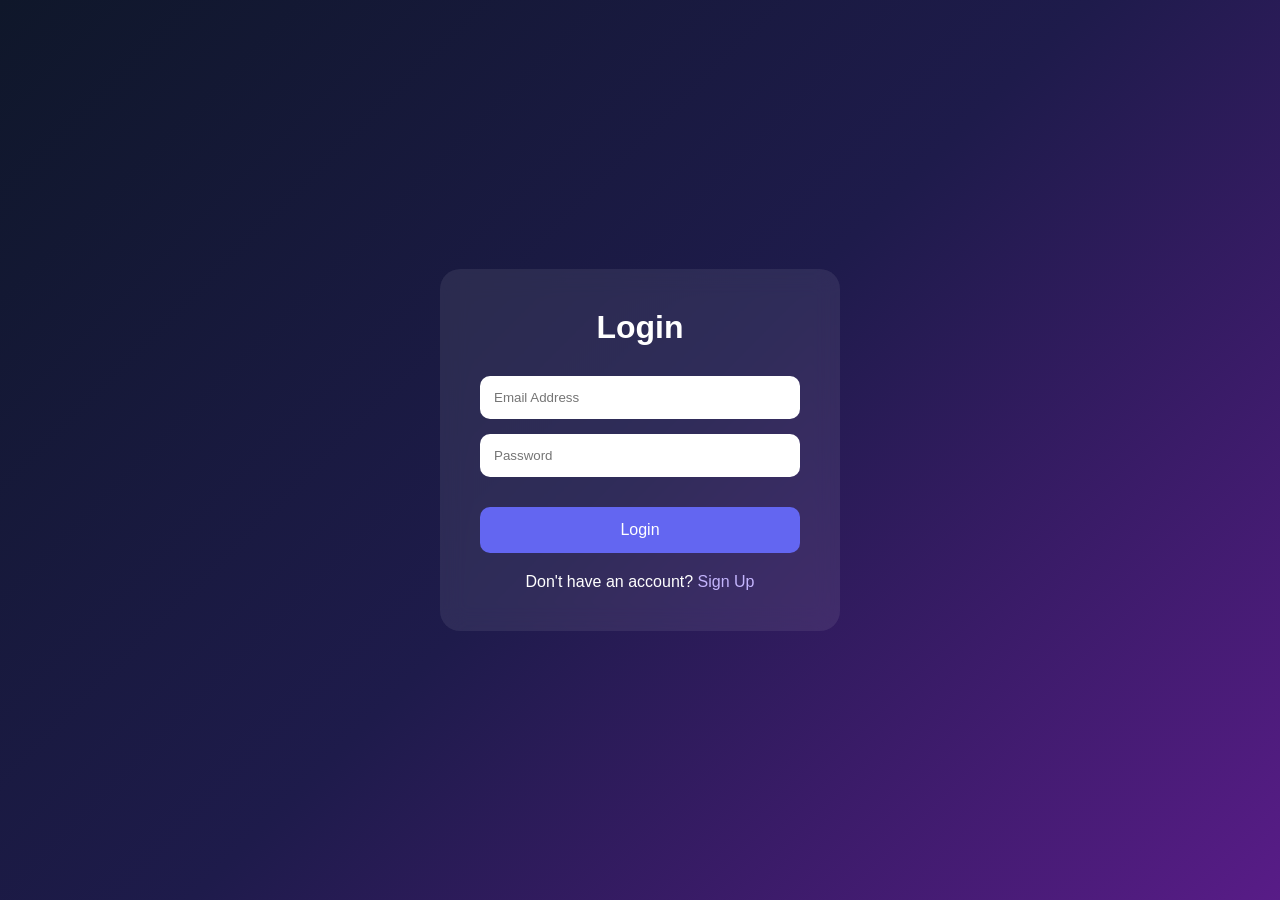
<file: login.html>
<!DOCTYPE html>
<html lang="en">
<head>
    <meta charset="UTF-8">
    <meta name="viewport" content="width=device-width, initial-scale=1.0">
    <title>SaveKart Login</title>

    <link rel="stylesheet" href="style.css">

    <style>

        body{
            font-family:Poppins,sans-serif;
            background:linear-gradient(135deg,#0f172a,#1e1b4b,#581c87);
            min-height:100vh;
            display:flex;
            justify-content:center;
            align-items:center;
        }

        .login-box{
            width:400px;
            background:rgba(255,255,255,0.08);
            backdrop-filter:blur(12px);
            padding:40px;
            border-radius:20px;
            color:white;
            text-align:center;
        }

        .login-box h1{
            margin-bottom:30px;
        }

        .input-box{
            margin:15px 0;
        }

        .input-box input{
            width:100%;
            padding:14px;
            border:none;
            border-radius:10px;
            outline:none;
        }

        .login-btn{
            width:100%;
            padding:14px;
            border:none;
            border-radius:10px;
            background:#6366f1;
            color:white;
            font-size:16px;
            cursor:pointer;
            margin-top:15px;
        }

        .login-btn:hover{
            background:#4f46e5;
        }

        a{
            color:#c4b5fd;
            text-decoration:none;
        }

    </style>
</head>
<body>

<div class="login-box">

    <h1>Login</h1>

    <form>

        <div class="input-box">
            <input type="email" placeholder="Email Address">
        </div>

        <div class="input-box">
            <input type="password" placeholder="Password">
        </div>

        <button class="login-btn">Login</button>

        <p style="margin-top:20px;">
            Don't have an account?
            <a href="signup.html">Sign Up</a>
        </p>

    </form>

</div>

<script src="js/api.js"></script>
<script src="js/auth.js"></script>
</body>
</html>
</file>
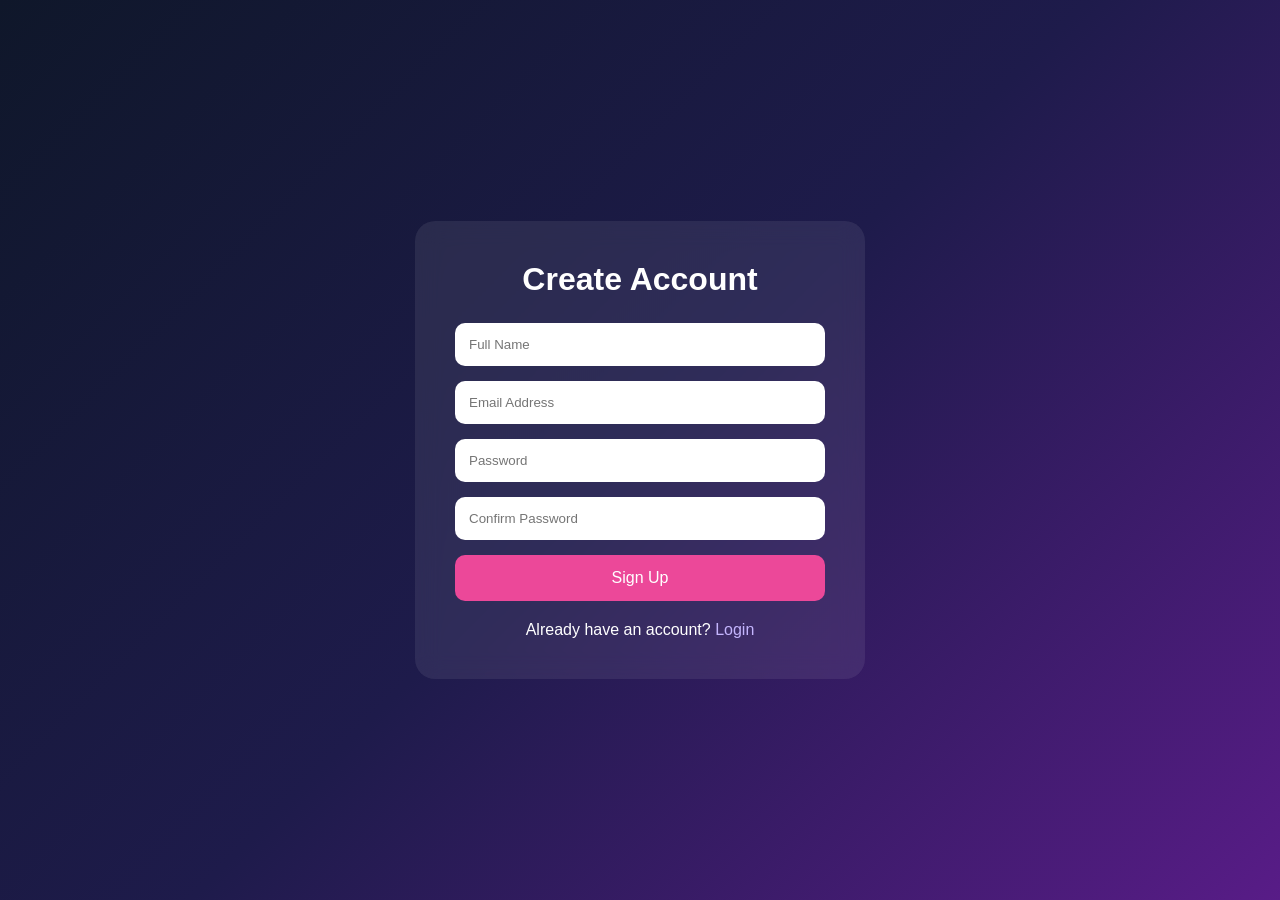
<file: signup.html>
<!DOCTYPE html>
<html lang="en">
<head>
<meta charset="UTF-8">
<meta name="viewport" content="width=device-width, initial-scale=1.0">

<title>SaveKart Sign Up</title>

<link rel="stylesheet" href="style.css">

<style>

body{
    font-family:Poppins,sans-serif;
    background:linear-gradient(135deg,#0f172a,#1e1b4b,#581c87);
    min-height:100vh;
    display:flex;
    justify-content:center;
    align-items:center;
}

.signup-box{
    width:450px;
    background:rgba(255,255,255,0.08);
    backdrop-filter:blur(12px);
    padding:40px;
    border-radius:20px;
    color:white;
}

.signup-box h1{
    text-align:center;
    margin-bottom:25px;
}

.input-box{
    margin:15px 0;
}

.input-box input{
    width:100%;
    padding:14px;
    border:none;
    border-radius:10px;
    outline:none;
}

.signup-btn{
    width:100%;
    padding:14px;
    border:none;
    border-radius:10px;
    background:#ec4899;
    color:white;
    cursor:pointer;
    font-size:16px;
}

.signup-btn:hover{
    background:#db2777;
}

a{
    color:#c4b5fd;
    text-decoration:none;
}

</style>

</head>

<body>

<div class="signup-box">

    <h1>Create Account</h1>

    <form>

        <div class="input-box">
            <input type="text" placeholder="Full Name">
        </div>

        <div class="input-box">
            <input type="email" placeholder="Email Address">
        </div>

        <div class="input-box">
            <input type="password" placeholder="Password">
        </div>

        <div class="input-box">
            <input type="password" placeholder="Confirm Password">
        </div>

        <button class="signup-btn">
            Sign Up
        </button>

        <p style="text-align:center;margin-top:20px;">
            Already have an account?
            <a href="login.html">Login</a>
        </p>

    </form>

</div>

<script src="js/api.js"></script>
<script src="js/auth.js"></script>
</body>
</html>
</file>
<file: style.css>
/* style.css */

*{
    margin:0;
    padding:0;
    box-sizing:border-box;
    scroll-behavior:smooth;
}

body{
    font-family:'Poppins',sans-serif;
    background:#07152d;
    color:#fff;
}

/* ================= NAVBAR ================= */
.navbar{
    width:100%;
    padding:18px 60px;
    background:#09192f;
    display:flex;
    justify-content:space-between;
    align-items:center;
    position:sticky;
    top:0;
    z-index:1000;
}

.logo{
    display:flex;
    align-items:center;
    gap:12px;
}

.logo img{
    width:55px;
    height:55px;
    object-fit:contain;
}

.logo h2{
    font-size:32px;
    font-weight:700;
    color:#3b82f6;
}

nav{
    display:flex;
    align-items:center;
    gap:18px;
}

nav a{
    text-decoration:none;
    color:#fff;
    font-size:17px;
    transition:0.3s;
}

nav a:hover,
nav a.active{
    color:#6c75ff;
}

.Login-btn{
    border:1px solid #5865ff;
    padding:10px 22px;
    border-radius:10px;
}

.btn{
    background:#5865ff;
    padding:10px 22px;
    border-radius:10px;
}

/* ================= HERO ================= */
.hero{
    min-height:100vh;
    padding:80px 30px;
    text-align:center;
    background: linear-gradient(120deg, #0f172a, #1e3a8a, #6d28d9);
}

.tagline{
    display:inline-block;
    padding:12px 28px;
    border-radius:50px;
    background:#281f5f;
    color:#b3a9ff;
    font-size:18px;
    margin-bottom:35px;
}

.hero h1{
    font-size:76px;
    font-weight:800;
    line-height:1.1;
}

.hero h1{
    background: linear-gradient(90deg, #38bdf8, #6366f1);
    -webkit-background-clip: text;
    -webkit-text-fill-color: transparent;
}

.hero p{
    margin-top:20px;
    font-size:34px;
    color:#ddd;
}

/* Search */
.search-box{
    margin:45px auto;
    width:72%;
    background:#16233e;
    border-radius:18px;
    padding:14px;
    display:flex;
    align-items:center;
}

.search-box i{
    font-size:22px;
    color:#aaa;
    margin:0 14px;
}

.search-box input{
    flex:1;
    border:none;
    outline:none;
    background:none;
    color:#fff;
    font-size:22px;
}

.search-box input::placeholder{
    color:#aaa;
}

.search-box button{
    background:#5865ff;
    color:#fff;
    border:none;
    padding:16px 38px;
    border-radius:14px;
    font-size:20px;
    cursor:pointer;
    transition:0.3s;
}

.search-box button:hover{
    background:#6d79ff;
}

/* Features */
.features{
    margin-top:70px;
    display:grid;
    grid-template-columns:repeat(4,1fr);
    gap:25px;
    padding:0 60px;
}

.card{
    background:rgba(255,255,255,0.04);
    padding:25px;
    border-radius:18px;
    text-align:left;
}

.card i{
    font-size:30px;
    color:#9c6cff;
    margin-bottom:14px;
}

.card h3{
    font-size:24px;
    margin-bottom:10px;
}

.card p{
    color:#ccc;
    line-height:1.6;
}

/* ================= TRENDING ================= */
.trending{
    padding:70px 20px;
    text-align:center;
    background:#07152d;
}

.trending h2{
    font-size:42px;
    margin-bottom:30px;
}

.chips{
    display:flex;
    justify-content:center;
    flex-wrap:wrap;
    gap:16px;
}

.chips span{
    background:#18253f;
    padding:14px 26px;
    border-radius:30px;
    cursor:pointer;
    transition:0.3s;
}

.chips span:hover{
    background:#5865ff;
}

/* ================= CATEGORIES ================= */
.categories{
    padding:80px 40px;
    text-align:center;
}

.cat-title h2{
    font-size:48px;
}

.cat-title p{
    color:#8f98ff;
    margin:14px 0 50px;
    font-size:20px;
}

.category-grid{
    display:grid;
    grid-template-columns:repeat(4,1fr);
    gap:28px;
}

.category-card{
    background:#22314d;
    padding:30px;
    border-radius:20px;
    transition:0.3s;
    cursor:pointer;
}

.category-card:hover{
    transform:translateY(-8px);
    background:#30466d;
}

.category-card img{
    width:160px;
    height:160px;
    object-fit:contain;
    margin-bottom:15px;
}

.category-card h3{
    font-size:24px;
}

/* ================= PLATFORMS ================= */
.platforms{
    padding:80px 30px;
    text-align:center;
    background:#1d2b45;
}

.platforms h2{
    font-size:44px;
    margin-bottom:45px;
}

.platform-grid{
    display:grid;
    grid-template-columns:repeat(4,1fr);
    gap:25px;
}

.platform-card{
    background:#243552;
    padding:30px;
    border-radius:18px;
    transition:0.3s;
}

.platform-card:hover{
    transform:translateY(-8px);
}

.platform-card .icon{
    font-size:52px;
    margin-bottom:18px;
}

.platform-card h3{
    font-size:26px;
}

.platform-card p{
    color:#ccc;
    margin-top:8px;
}

/* ================= HOW IT WORKS ================= */
.how-it-works{
    padding:90px 30px;
    text-align:center;
    background:#06132a;
}

.how-it-works h2{
    font-size:52px;
    margin-bottom:55px;
}

.steps{
    display:grid;
    grid-template-columns:repeat(3,1fr);
    gap:35px;
}

.step-card{
    padding:25px;
}

.step-number{
    width:75px;
    height:75px;
    border-radius:50%;
    background:#5d66ff;
    margin:auto;
    display:flex;
    justify-content:center;
    align-items:center;
    font-size:32px;
    font-weight:700;
}

.step-icon{
    font-size:52px;
    margin:20px 0;
}

.step-card h3{
    font-size:28px;
    margin-bottom:10px;
}

.step-card p{
    color:#ccc;
    line-height:1.6;
}

.learn-btn{
    margin-top:45px;
    padding:16px 40px;
    border:none;
    border-radius:40px;
    background:#5d66ff;
    color:#fff;
    font-size:20px;
    cursor:pointer;
}

/* ================= FOOTER ================= */
.footer{
    background:#000d28;
    padding:70px 30px 30px;
}

.footer-grid{
    display:grid;
    grid-template-columns:repeat(4,1fr);
    gap:35px;
}

.footer-box h2,
.footer-box h3{
    margin-bottom:18px;
}

.footer-box p,
.footer-box a{
    color:#ccc;
    text-decoration:none;
    display:block;
    margin-bottom:12px;
}

.footer-box a:hover{
    color:#6c75ff;
}

.social-icons i{
    font-size:30px;
    margin-right:14px;
    cursor:pointer;
}

.footer hr{
    margin:40px 0 25px;
    border:1px solid #223;
}

.copy{
    text-align:center;
    color:#aaa;
}

/* ================= RESPONSIVE ================= */
@media(max-width:1100px){

.features,
.category-grid,
.platform-grid{
    grid-template-columns:repeat(2,1fr);
}

.steps{
    grid-template-columns:1fr;
}

.footer-grid{
    grid-template-columns:repeat(2,1fr);
}

.hero h1{
    font-size:56px;
}

.search-box{
    width:90%;
}

}

@media(max-width:768px){

.navbar{
    flex-direction:column;
    gap:20px;
    padding:20px;
}

nav{
    flex-wrap:wrap;
    justify-content:center;
}

.features,
.category-grid,
.platform-grid,
.footer-grid{
    grid-template-columns:1fr;
}

.hero h1{
    font-size:38px;
}

.hero p{
    font-size:22px;
}

.search-box{
    flex-direction:column;
    gap:14px;
}

.search-box button{
    width:100%;
}

}
</file>
